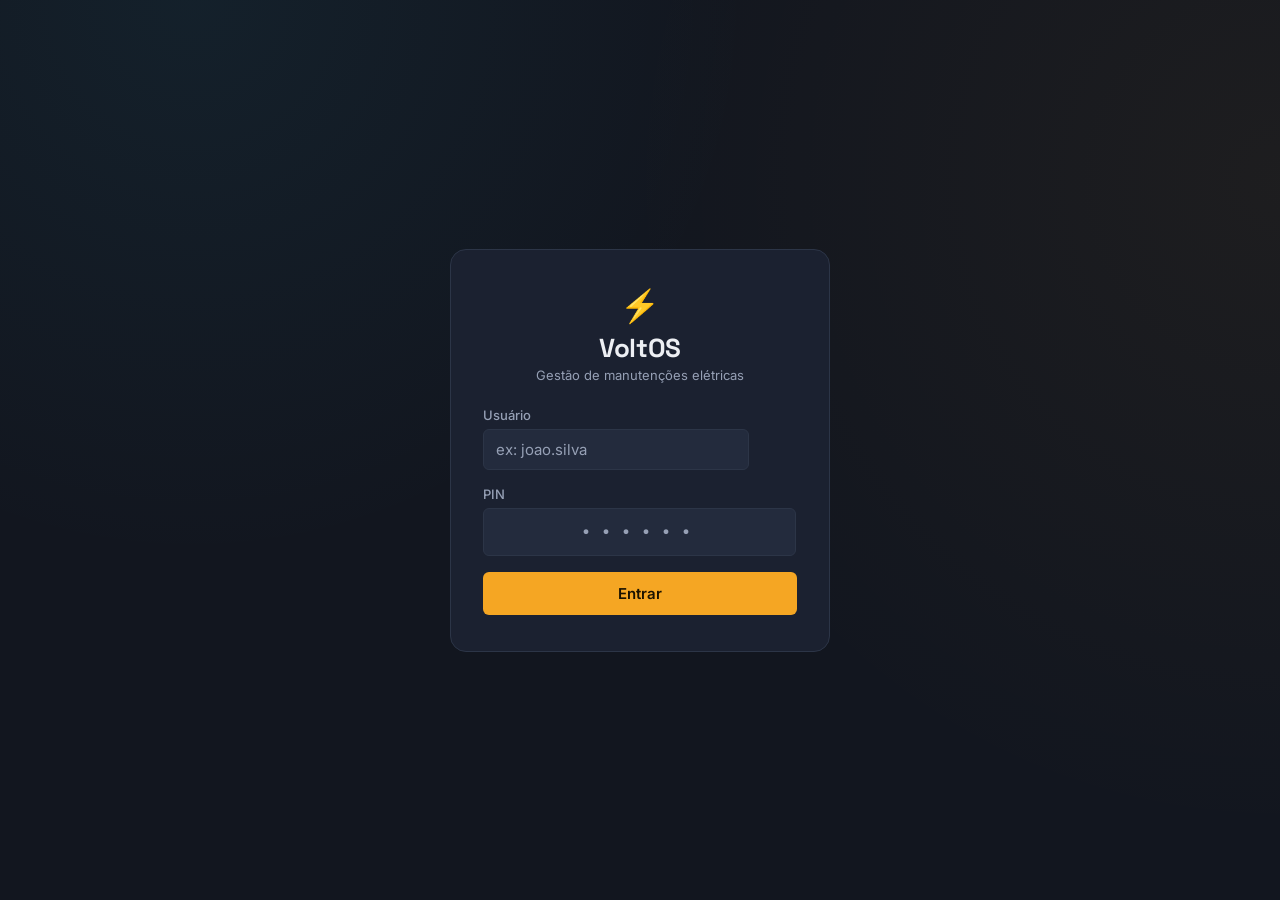
<file: index.html>
<!DOCTYPE html>
<html lang="pt-BR">
<head>
  <meta charset="UTF-8" />
  <meta name="viewport" content="width=device-width, initial-scale=1, viewport-fit=cover" />
  <title>VoltOS — Entrar</title>
  <link rel="manifest" href="manifest.json" />
  <meta name="theme-color" content="#12161F" />
  <link rel="icon" href="icons/icon.svg" type="image/svg+xml" />
  <link rel="stylesheet" href="css/style.css" />
</head>
<body>
  <div class="login-wrap">
    <div class="login-card">
      <div class="login-logo">
        <div class="bolt-big">⚡</div>
        <h1>VoltOS</h1>
        <p>Gestão de manutenções elétricas</p>
      </div>

      <form id="form-login">
        <div class="field">
          <label for="usuario">Usuário</label>
          <input id="usuario" type="text" autocomplete="username" placeholder="ex: joao.silva" required />
        </div>
        <div class="field">
          <label for="pin">PIN</label>
          <input id="pin" class="pin-input" type="password" inputmode="numeric" pattern="\d{6}"
                 maxlength="6" autocomplete="current-password" placeholder="••••••" required />
        </div>
        <button type="submit" class="btn-primary" style="width:100%" id="btn-entrar">Entrar</button>
        <p class="error-msg" id="erro" style="display:none"></p>
      </form>
    </div>
  </div>

  <script type="module">
    import { supabase, slugify } from "./js/supabaseClient.js";

    const form = document.getElementById("form-login");
    const erro = document.getElementById("erro");
    const btn = document.getElementById("btn-entrar");

    // já logado? pula direto pro painel
    supabase.auth.getSession().then(({ data }) => {
      if (data.session) window.location.href = "painel.html";
    });

    form.addEventListener("submit", async (e) => {
      e.preventDefault();
      erro.style.display = "none";
      btn.disabled = true;
      btn.textContent = "Entrando...";

      const usuario = slugify(document.getElementById("usuario").value);
      const pin = document.getElementById("pin").value;
      const email = `${usuario}@voltos.local`;

      const { error } = await supabase.auth.signInWithPassword({ email, password: pin });

      if (error) {
        erro.textContent = "Usuário ou PIN incorretos.";
        erro.style.display = "block";
        btn.disabled = false;
        btn.textContent = "Entrar";
        return;
      }

      window.location.href = "painel.html";
    });
  </script>
  <script src="js/pwa.js"></script>
</body>
</html>
</file>
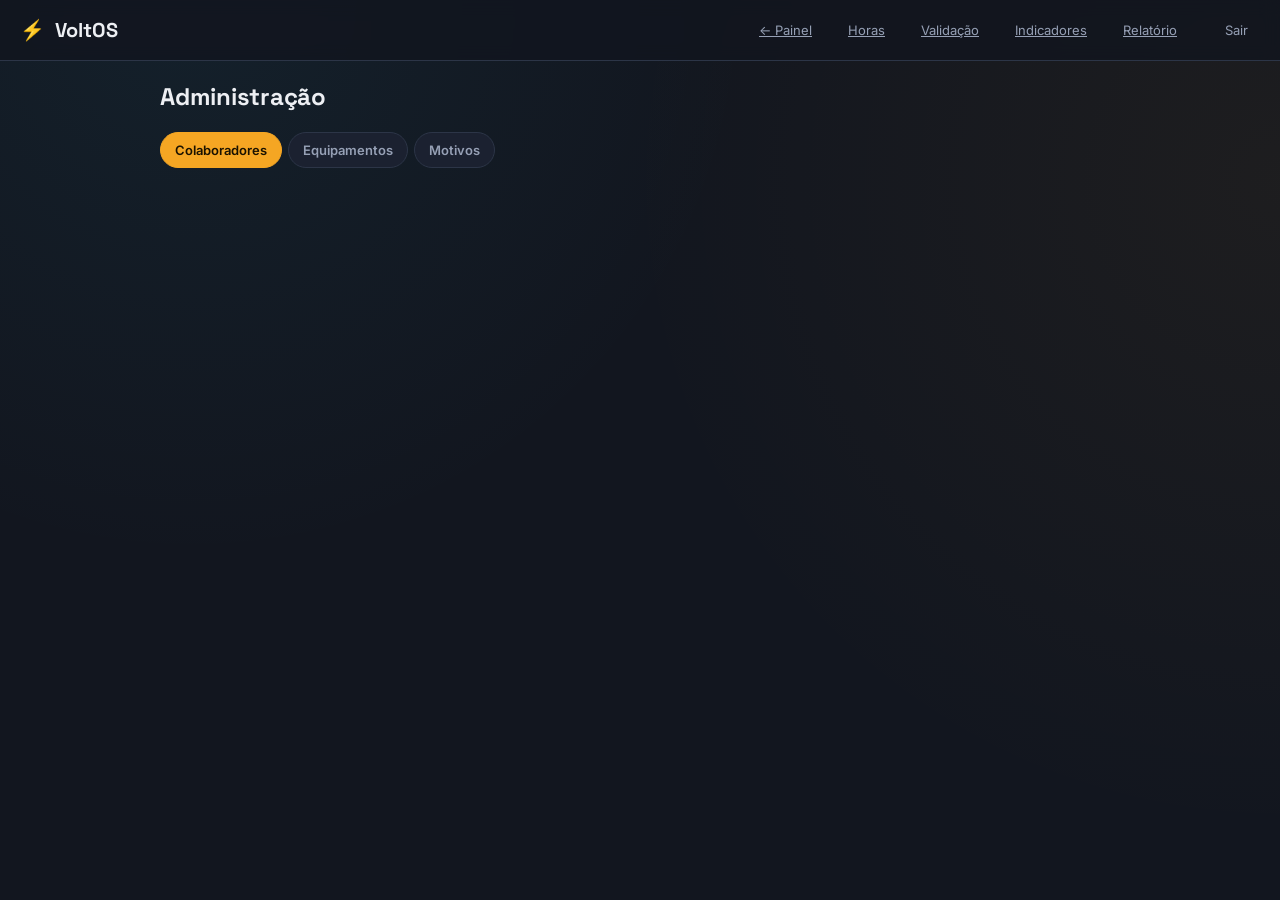
<file: admin.html>
<!DOCTYPE html>
<html lang="pt-BR">
<head>
  <meta charset="UTF-8" />
  <meta name="viewport" content="width=device-width, initial-scale=1" />
  <title>VoltOS — Administração</title>
  <link rel="manifest" href="manifest.json" />
  <meta name="theme-color" content="#12161F" />
  <link rel="icon" href="icons/icon.svg" type="image/svg+xml" />
  <link rel="stylesheet" href="css/style.css" />
</head>
<body>
  <div class="topbar">
    <div class="brand"><span class="bolt">⚡</span> VoltOS</div>
    <div class="topbar-right">
      <a href="painel.html" class="btn-ghost">← Painel</a>
      <a href="horas.html" class="btn-ghost">Horas</a>
      <a href="validacao.html" class="btn-ghost">Validação</a>
      <a href="indicadores.html" class="btn-ghost">Indicadores</a>
      <a href="relatorio.html" class="btn-ghost">Relatório</a>
      <span id="nome-usuario"></span>
      <button class="btn-ghost" id="btn-sair">Sair</button>
    </div>
  </div>

  <div class="container">
    <h2 style="margin-top:0">Administração</h2>
    <div class="tabs" id="tabs-admin">
      <button class="tab ativa" data-tab="colaboradores">Colaboradores</button>
      <button class="tab" data-tab="equipamentos">Equipamentos</button>
      <button class="tab" data-tab="motivos">Motivos</button>
    </div>
    <div id="conteudo-admin"></div>
  </div>

  <div id="modal-slot"></div>

  <script type="module" src="js/admin.js"></script>
  <script src="js/pwa.js"></script>
</body>
</html>
</file>
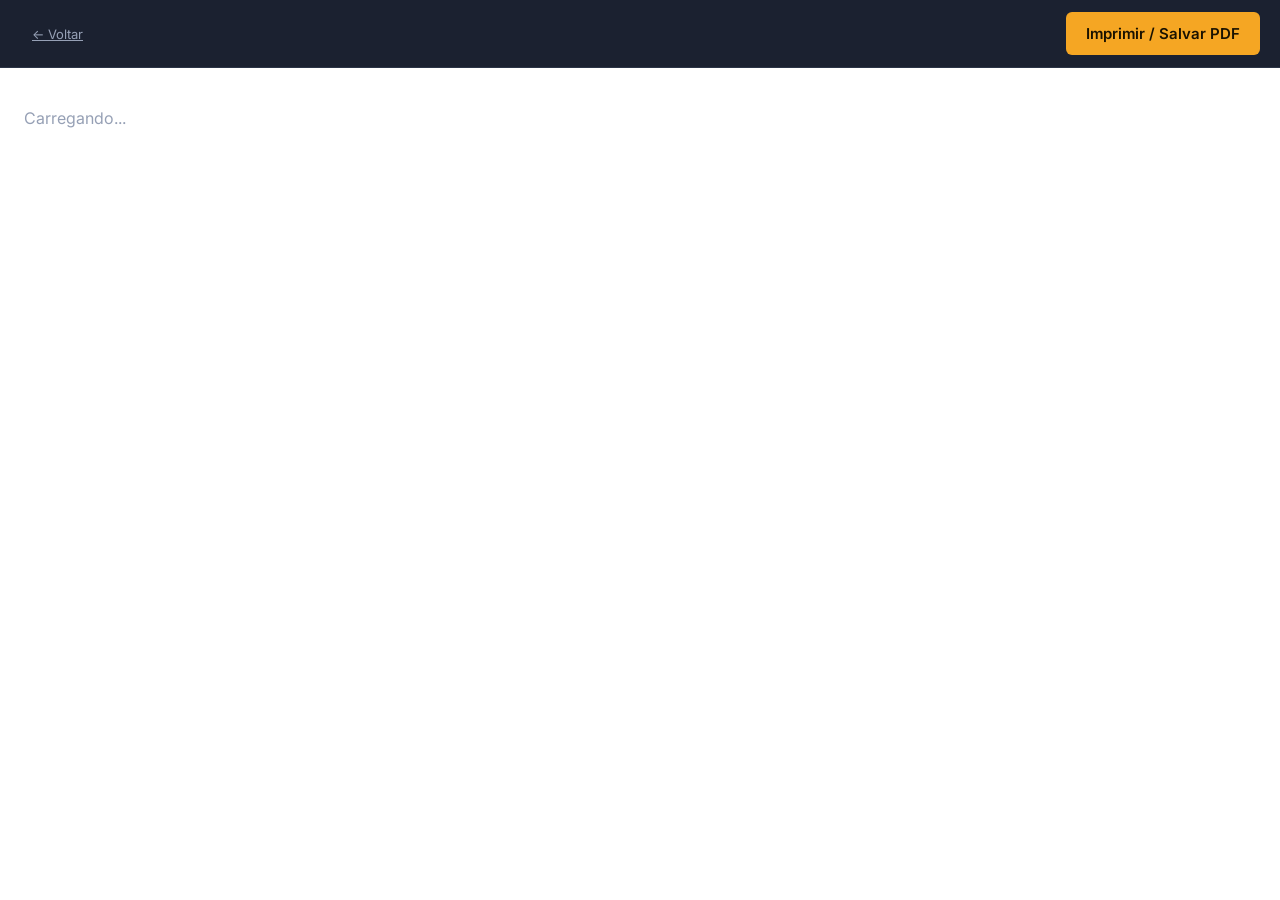
<file: f84.html>
<!DOCTYPE html>
<html lang="pt-BR">
<head>
  <meta charset="UTF-8" />
  <meta name="viewport" content="width=device-width, initial-scale=1" />
  <title>Ordem de Serviço (F84)</title>
  <link rel="icon" href="icons/icon.svg" type="image/svg+xml" />
  <link rel="stylesheet" href="css/style.css" />
</head>
<body class="f84-body">
  <div class="f84-barra no-print">
    <a href="painel.html" class="btn-ghost">← Voltar</a>
    <button class="btn-primary" id="btn-imprimir">Imprimir / Salvar PDF</button>
  </div>
  <div id="f84-doc"><p class="carregando" style="padding:24px">Carregando...</p></div>

  <script type="module" src="js/f84.js"></script>
</body>
</html>
</file>
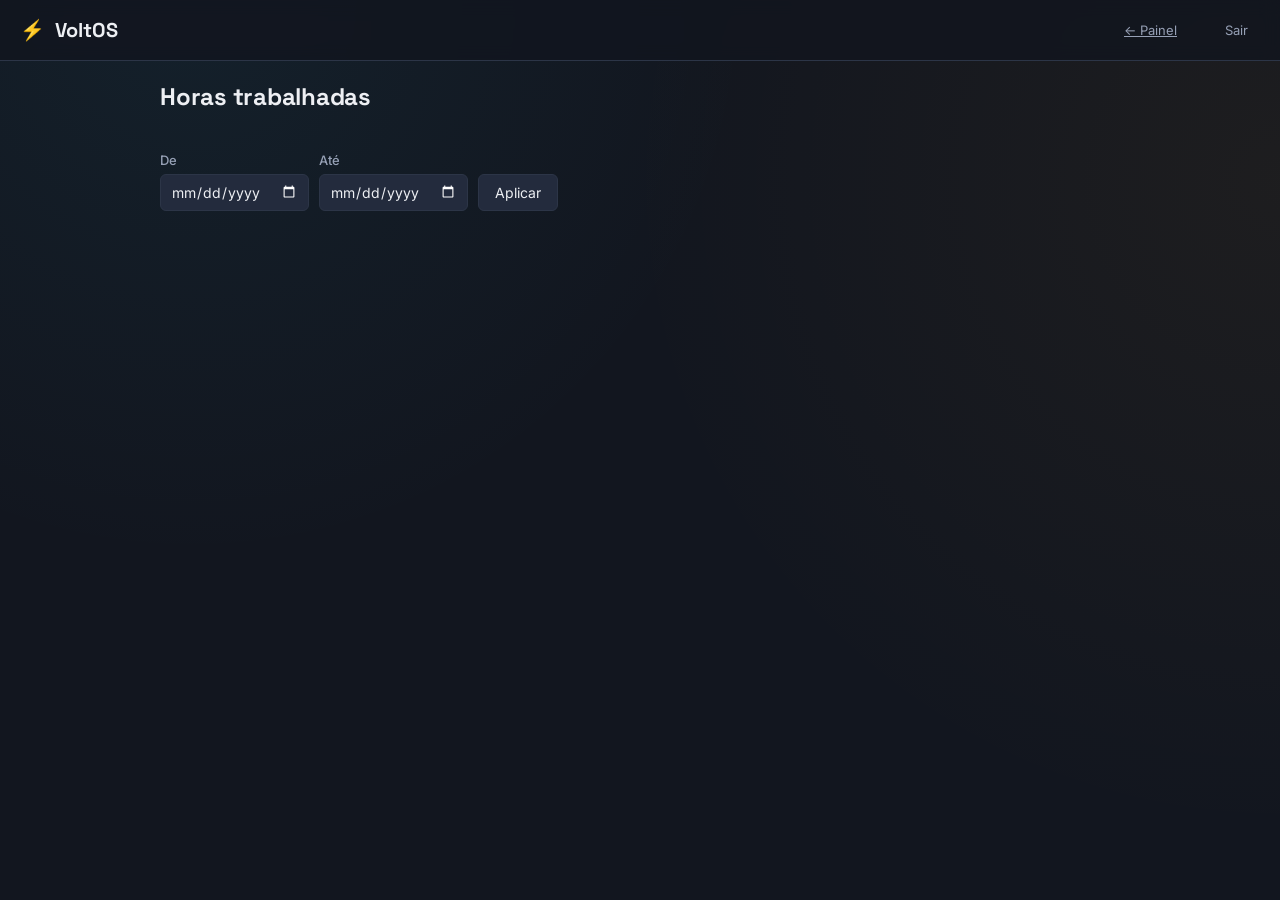
<file: horas.html>
<!DOCTYPE html>
<html lang="pt-BR">
<head>
  <meta charset="UTF-8" />
  <meta name="viewport" content="width=device-width, initial-scale=1, viewport-fit=cover" />
  <title>VoltOS — Horas trabalhadas</title>
  <link rel="manifest" href="manifest.json" />
  <meta name="theme-color" content="#12161F" />
  <link rel="icon" href="icons/icon.svg" type="image/svg+xml" />
  <link rel="stylesheet" href="css/style.css" />
</head>
<body>
  <div class="topbar">
    <div class="brand"><span class="bolt">⚡</span> VoltOS</div>
    <div class="topbar-right">
      <a href="painel.html" class="btn-ghost">← Painel</a>
      <a href="relatorio.html" class="btn-ghost" id="link-relatorio" style="display:none">Relatório</a>
      <span id="nome-usuario"></span>
      <button class="btn-ghost" id="btn-sair">Sair</button>
    </div>
  </div>

  <div class="container">
    <h2 style="margin-top:0" id="titulo-horas">Horas trabalhadas</h2>

    <div class="tabs" id="periodos"></div>

    <form class="periodo-custom" id="form-periodo">
      <div class="field"><label for="f-de">De</label><input id="f-de" type="date" /></div>
      <div class="field"><label for="f-ate">Até</label><input id="f-ate" type="date" /></div>
      <button type="submit" class="btn-secondary">Aplicar</button>
    </form>

    <div id="conteudo-horas"></div>
  </div>

  <script type="module" src="js/horas.js"></script>
  <script src="js/pwa.js"></script>
</body>
</html>
</file>
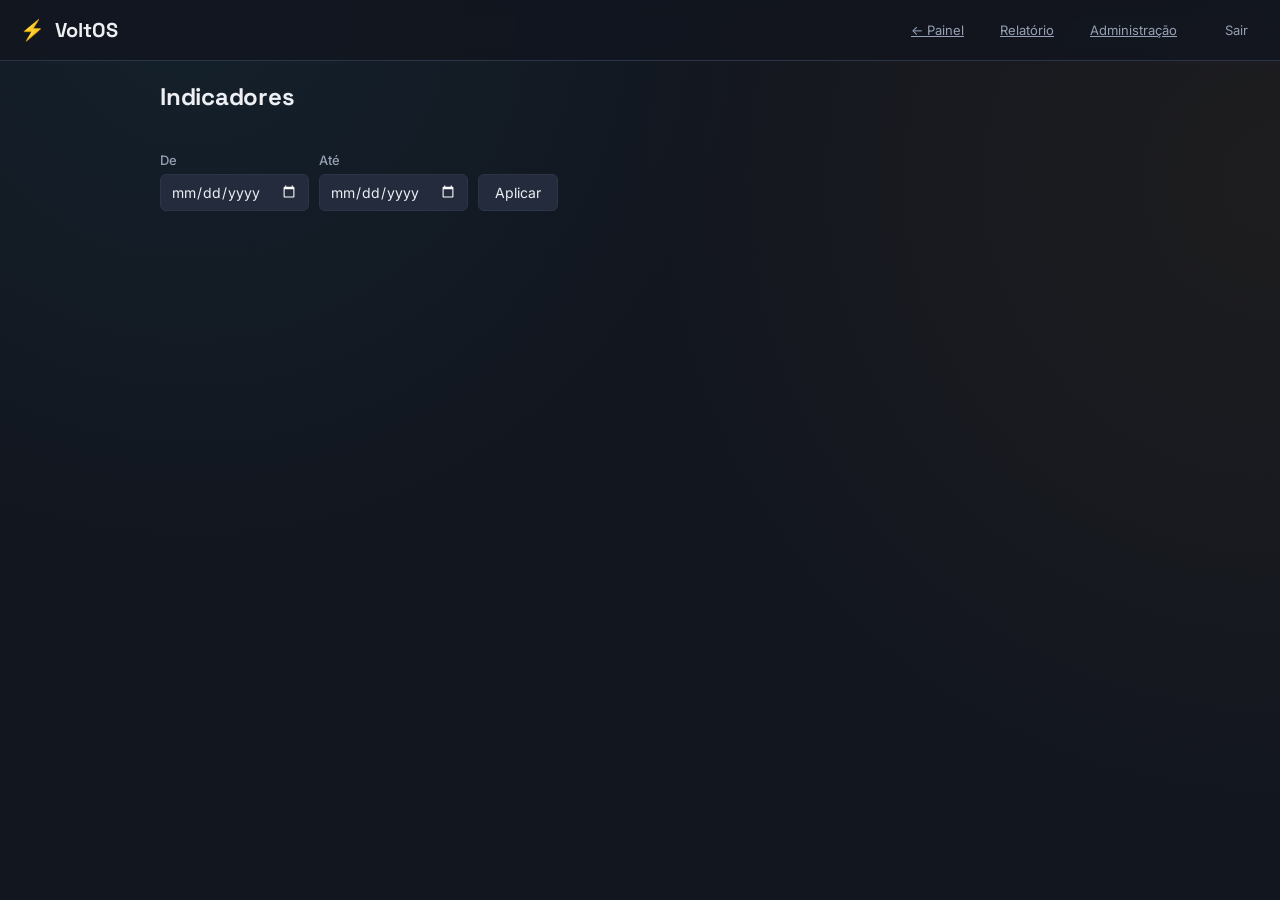
<file: indicadores.html>
<!DOCTYPE html>
<html lang="pt-BR">
<head>
  <meta charset="UTF-8" />
  <meta name="viewport" content="width=device-width, initial-scale=1, viewport-fit=cover" />
  <title>VoltOS — Indicadores</title>
  <link rel="manifest" href="manifest.json" />
  <meta name="theme-color" content="#12161F" />
  <link rel="icon" href="icons/icon.svg" type="image/svg+xml" />
  <link rel="stylesheet" href="css/style.css" />
</head>
<body>
  <div class="topbar">
    <div class="brand"><span class="bolt">⚡</span> VoltOS</div>
    <div class="topbar-right">
      <a href="painel.html" class="btn-ghost">← Painel</a>
      <a href="relatorio.html" class="btn-ghost">Relatório</a>
      <a href="admin.html" class="btn-ghost">Administração</a>
      <span id="nome-usuario"></span>
      <button class="btn-ghost" id="btn-sair">Sair</button>
    </div>
  </div>

  <div class="container">
    <h2 style="margin-top:0">Indicadores</h2>

    <div class="tabs" id="periodos"></div>

    <form class="periodo-custom" id="form-periodo">
      <div class="field"><label for="f-de">De</label><input id="f-de" type="date" /></div>
      <div class="field"><label for="f-ate">Até</label><input id="f-ate" type="date" /></div>
      <button type="submit" class="btn-secondary">Aplicar</button>
    </form>

    <div class="filtro-disc" id="filtro-disciplina"></div>

    <div id="conteudo-indicadores"></div>
  </div>

  <script type="module" src="js/indicadores.js"></script>
  <script src="js/pwa.js"></script>
</body>
</html>
</file>
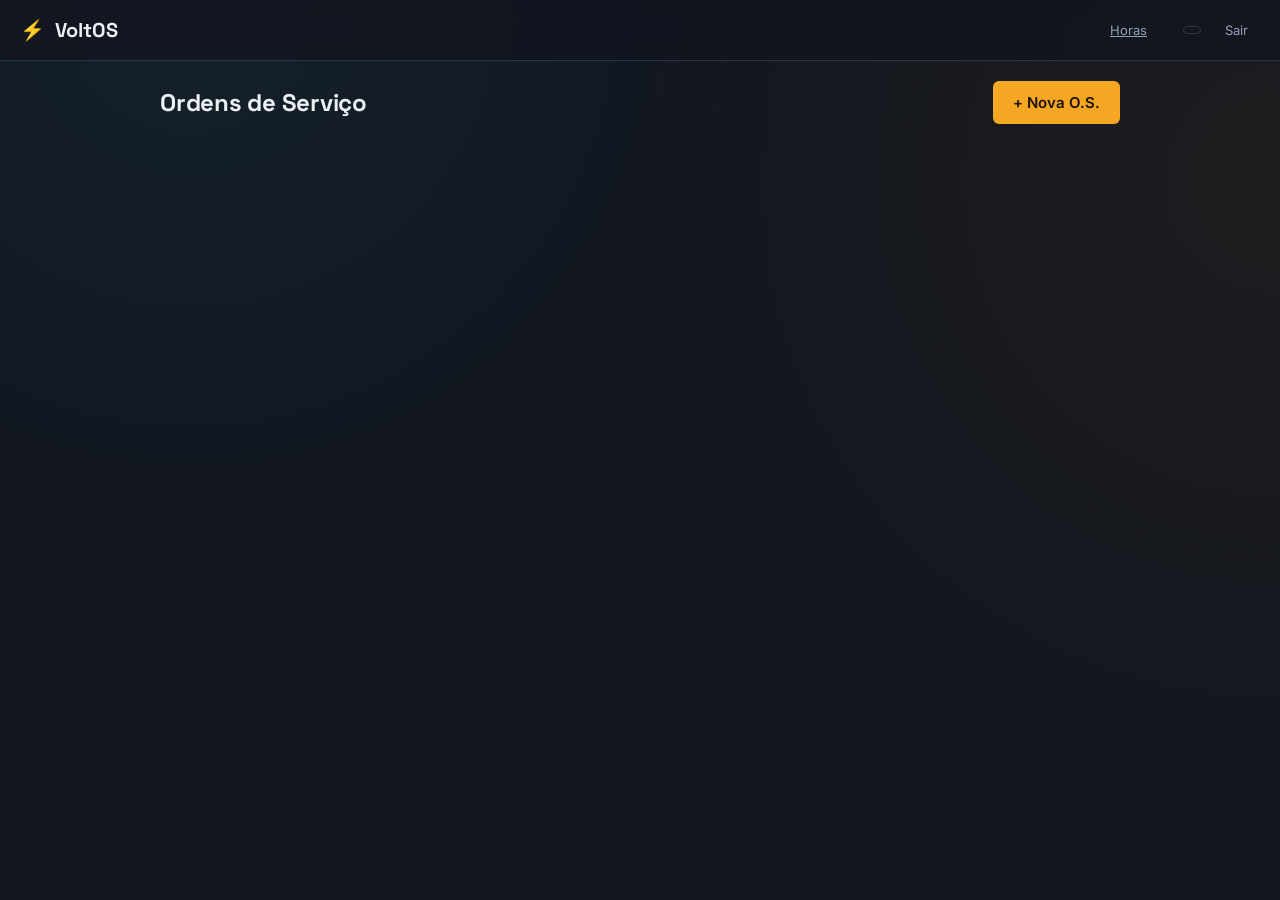
<file: painel.html>
<!DOCTYPE html>
<html lang="pt-BR">
<head>
  <meta charset="UTF-8" />
  <meta name="viewport" content="width=device-width, initial-scale=1, viewport-fit=cover" />
  <title>VoltOS — Painel</title>
  <link rel="manifest" href="manifest.json" />
  <meta name="theme-color" content="#12161F" />
  <link rel="icon" href="icons/icon.svg" type="image/svg+xml" />
  <link rel="stylesheet" href="css/style.css" />
</head>
<body>
  <div class="topbar">
    <div class="brand"><span class="bolt">⚡</span> VoltOS</div>
    <div class="topbar-right">
      <a href="horas.html" class="btn-ghost">Horas</a>
      <a href="validacao.html" class="btn-ghost" id="link-validacao" style="display:none">Validação</a>
      <a href="indicadores.html" class="btn-ghost" id="link-indicadores" style="display:none">Indicadores</a>
      <a href="relatorio.html" class="btn-ghost" id="link-relatorio" style="display:none">Relatório</a>
      <a href="admin.html" class="btn-ghost" id="link-admin" style="display:none">Administração</a>
      <button class="btn-ghost" id="btn-minhas-os" style="display:none">Minhas O.S.</button>
      <span id="nome-usuario"></span>
      <span class="chip-papel" id="chip-papel"></span>
      <button class="btn-ghost" id="btn-sair">Sair</button>
    </div>
  </div>

  <div class="container">
    <div id="banner-ajudante-slot"></div>

    <div style="display:flex; justify-content:space-between; align-items:center; gap:12px; margin-bottom:16px; flex-wrap:wrap;">
      <h2 id="titulo-painel" style="margin:0;">Ordens de Serviço</h2>
      <button class="btn-primary" id="btn-nova-os">+ Nova O.S.</button>
    </div>

    <div class="tabs" id="tabs"></div>
    <div class="filtro-disc" id="filtro-disciplina"></div>
    <div id="lista-os"></div>
  </div>

  <div id="modal-slot"></div>

  <script type="module" src="js/painel.js"></script>
  <script src="js/pwa.js"></script>
</body>
</html>
</file>
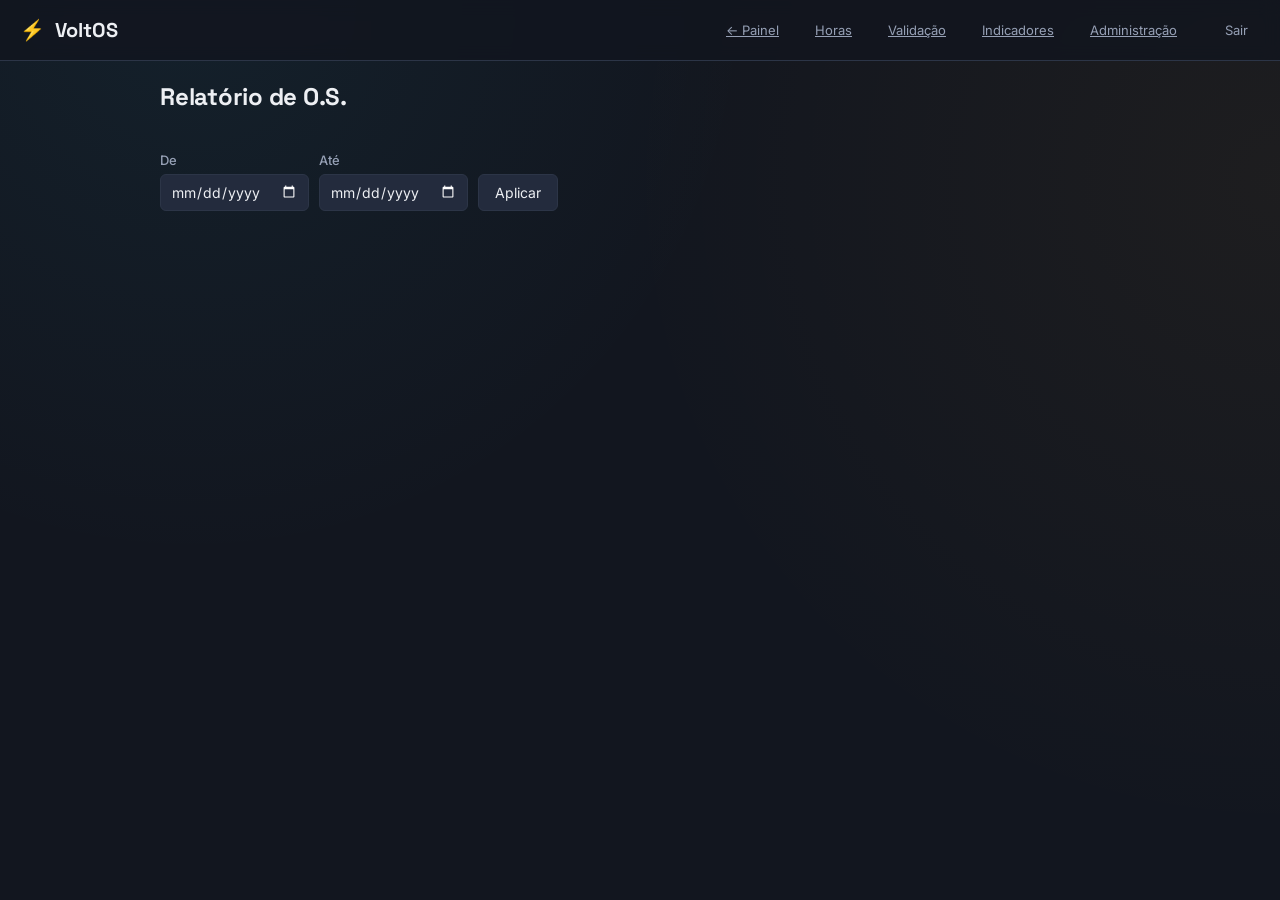
<file: relatorio.html>
<!DOCTYPE html>
<html lang="pt-BR">
<head>
  <meta charset="UTF-8" />
  <meta name="viewport" content="width=device-width, initial-scale=1, viewport-fit=cover" />
  <title>VoltOS — Relatório</title>
  <link rel="manifest" href="manifest.json" />
  <meta name="theme-color" content="#12161F" />
  <link rel="icon" href="icons/icon.svg" type="image/svg+xml" />
  <link rel="stylesheet" href="css/style.css" />
</head>
<body>
  <div class="topbar">
    <div class="brand"><span class="bolt">⚡</span> VoltOS</div>
    <div class="topbar-right">
      <a href="painel.html" class="btn-ghost">← Painel</a>
      <a href="horas.html" class="btn-ghost">Horas</a>
      <a href="validacao.html" class="btn-ghost">Validação</a>
      <a href="indicadores.html" class="btn-ghost">Indicadores</a>
      <a href="admin.html" class="btn-ghost">Administração</a>
      <span id="nome-usuario"></span>
      <button class="btn-ghost" id="btn-sair">Sair</button>
    </div>
  </div>

  <div class="container">
    <h2 style="margin-top:0">Relatório de O.S.</h2>

    <div class="tabs" id="periodos"></div>

    <form class="periodo-custom" id="form-periodo">
      <div class="field"><label for="f-de">De</label><input id="f-de" type="date" /></div>
      <div class="field"><label for="f-ate">Até</label><input id="f-ate" type="date" /></div>
      <button type="submit" class="btn-secondary">Aplicar</button>
    </form>

    <div class="filtro-disc" id="filtro-disciplina"></div>

    <div id="conteudo-relatorio"></div>
  </div>

  <script type="module" src="js/relatorio.js"></script>
  <script src="js/pwa.js"></script>
</body>
</html>
</file>
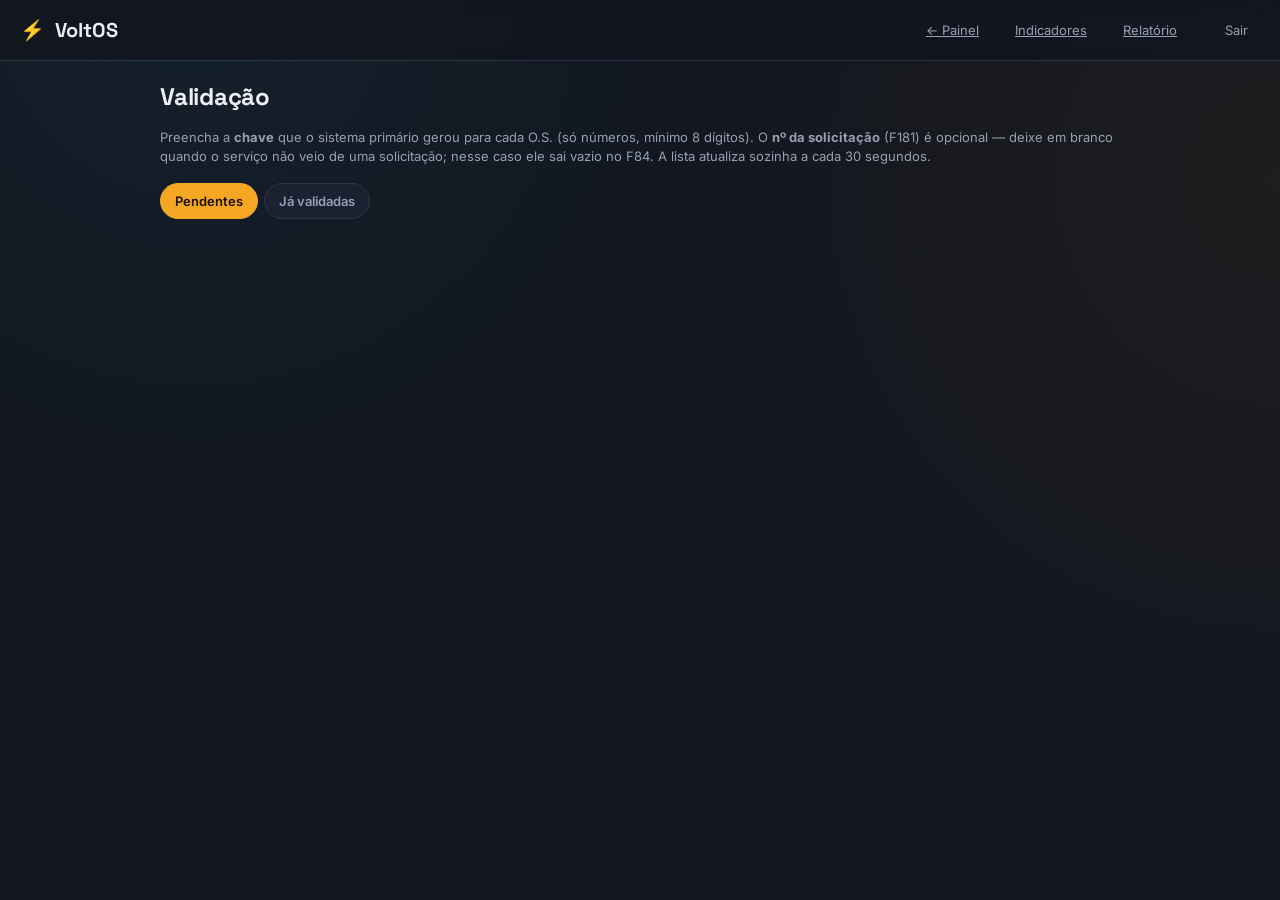
<file: validacao.html>
<!DOCTYPE html>
<html lang="pt-BR">
<head>
  <meta charset="UTF-8" />
  <meta name="viewport" content="width=device-width, initial-scale=1, viewport-fit=cover" />
  <title>VoltOS — Validação</title>
  <link rel="manifest" href="manifest.json" />
  <meta name="theme-color" content="#12161F" />
  <link rel="icon" href="icons/icon.svg" type="image/svg+xml" />
  <link rel="stylesheet" href="css/style.css" />
</head>
<body>
  <div class="topbar">
    <div class="brand"><span class="bolt">⚡</span> VoltOS</div>
    <div class="topbar-right">
      <a href="painel.html" class="btn-ghost">← Painel</a>
      <a href="indicadores.html" class="btn-ghost">Indicadores</a>
      <a href="relatorio.html" class="btn-ghost">Relatório</a>
      <span id="nome-usuario"></span>
      <button class="btn-ghost" id="btn-sair">Sair</button>
    </div>
  </div>

  <div class="container">
    <h2 style="margin-top:0">Validação</h2>
    <p class="val-ajuda">
      Preencha a <strong>chave</strong> que o sistema primário gerou para cada O.S. (só números,
      mínimo 8 dígitos). O <strong>nº da solicitação</strong> (F181) é opcional — deixe em branco
      quando o serviço não veio de uma solicitação; nesse caso ele sai vazio no F84.
      A lista atualiza sozinha a cada 30 segundos.
    </p>

    <div class="tabs" id="tabs-val">
      <button class="tab ativa" data-modo="pendentes">Pendentes</button>
      <button class="tab" data-modo="validadas">Já validadas</button>
    </div>

    <div class="filtro-disc" id="filtro-disciplina"></div>

    <div id="lista-validacao"></div>
  </div>

  <script type="module" src="js/validacao.js"></script>
  <script src="js/pwa.js"></script>
</body>
</html>
</file>
<file: css/style.css>
/* =====================================================================
   VoltOS — Design tokens
   Conceito: painel elétrico industrial. Fundo grafite-azulado, texto
   claro, acento âmbar (fita de sinalização / cobre) e ciano (indicador
   de tensão). Números de O.S. e horários em mono, como etiqueta de
   disjuntor. Status vira um "LED" colorido, não um badge genérico.
   ===================================================================== */

@import url('https://fonts.googleapis.com/css2?family=Space+Grotesk:wght@500;600;700&family=Inter:wght@400;500;600;700&family=JetBrains+Mono:wght@500;600&display=swap');

:root {
  --bg: #12161F;
  --surface: #1B2130;
  --surface-2: #232B3D;
  --border: #2C3547;
  --text: #EDEFF3;
  --text-dim: #96A0B5;
  --accent: #F5A623;
  --accent-dim: #8A6420;
  --cyan: #33C9EB;
  --verde: #3DDC84;
  --amarelo: #F5C518;
  --vermelho: #FF5A5F;

  --font-display: 'Space Grotesk', sans-serif;
  --font-body: 'Inter', sans-serif;
  --font-mono: 'JetBrains Mono', monospace;

  --radius: 10px;
  --radius-sm: 6px;

  /* faz o navegador desenhar controles nativos (calendário do input date,
     scrollbar) na variante escura, senão fica ícone preto em fundo preto */
  color-scheme: dark;
}

* { box-sizing: border-box; }

html, body {
  margin: 0;
  padding: 0;
  background: var(--bg);
  color: var(--text);
  font-family: var(--font-body);
  -webkit-font-smoothing: antialiased;
}

body {
  background-image:
    radial-gradient(circle at 15% 0%, rgba(51, 201, 235, 0.06), transparent 40%),
    radial-gradient(circle at 100% 20%, rgba(245, 166, 35, 0.05), transparent 45%);
  min-height: 100vh;
}

h1, h2, h3, .display { font-family: var(--font-display); letter-spacing: -0.01em; }

.mono { font-family: var(--font-mono); }

a { color: inherit; }

button {
  font-family: var(--font-body);
  cursor: pointer;
  border: none;
  border-radius: var(--radius-sm);
  transition: transform 0.06s ease, filter 0.15s ease, background 0.15s ease;
}
button:active { transform: translateY(1px); }
button:focus-visible, input:focus-visible, select:focus-visible, textarea:focus-visible {
  outline: 2px solid var(--cyan);
  outline-offset: 2px;
}

input, select, textarea {
  font-family: var(--font-body);
  background: var(--surface-2);
  border: 1px solid var(--border);
  color: var(--text);
  border-radius: var(--radius-sm);
  padding: 10px 12px;
  font-size: 15px;
}
input::placeholder, textarea::placeholder { color: var(--text-dim); }

label { font-size: 13px; color: var(--text-dim); font-weight: 500; display: block; margin-bottom: 6px; }

.btn-primary {
  background: var(--accent);
  color: #1A1200;
  font-weight: 600;
  padding: 12px 20px;
  font-size: 15px;
}
.btn-primary:hover { filter: brightness(1.08); }
.btn-primary:disabled { opacity: 0.5; cursor: not-allowed; }

.btn-secondary {
  background: var(--surface-2);
  color: var(--text);
  border: 1px solid var(--border);
  padding: 12px 20px;
  font-size: 15px;
}
.btn-secondary:hover { background: var(--border); }
.btn-secondary:disabled { opacity: 0.5; cursor: not-allowed; }
.btn-secondary:disabled:hover { background: var(--surface-2); }

.btn-danger {
  background: rgba(255, 90, 95, 0.12);
  color: var(--vermelho);
  border: 1px solid rgba(255, 90, 95, 0.35);
  padding: 10px 16px;
  font-size: 14px;
}
.btn-danger:hover { background: rgba(255, 90, 95, 0.2); }

.btn-ghost {
  background: transparent;
  color: var(--text-dim);
  padding: 8px 12px;
  font-size: 13px;
}
.btn-ghost:hover { color: var(--text); background: var(--surface-2); }

/* -------------------- shell / topo -------------------- */
.topbar {
  display: flex; align-items: center; justify-content: space-between;
  padding: 14px 20px; border-bottom: 1px solid var(--border);
  background: rgba(18, 22, 31, 0.85); backdrop-filter: blur(8px);
  position: sticky; top: 0; z-index: 10;
}
.brand { display: flex; align-items: center; gap: 10px; font-family: var(--font-display); font-weight: 700; font-size: 20px; }
.brand .bolt { color: var(--accent); }
.topbar-right { display: flex; align-items: center; gap: 12px; font-size: 14px; color: var(--text-dim); }
.chip-papel {
  font-size: 11px; text-transform: uppercase; letter-spacing: 0.04em;
  padding: 3px 8px; border-radius: 20px; border: 1px solid var(--border); font-weight: 600;
}
.chip-papel.gestor { color: var(--accent); border-color: var(--accent-dim); }

.container { max-width: 1000px; margin: 0 auto; padding: 20px; }

/* -------------------- banner ajudante -------------------- */
.banner-ajudante {
  background: linear-gradient(90deg, rgba(51,201,235,0.15), rgba(51,201,235,0.05));
  border: 1px solid rgba(51,201,235,0.4);
  color: var(--cyan);
  padding: 10px 16px; border-radius: var(--radius-sm);
  display: flex; align-items: center; justify-content: space-between;
  margin-bottom: 16px; font-size: 14px; font-weight: 500;
}

/* -------------------- tabs -------------------- */
.tabs { display: flex; gap: 6px; overflow-x: auto; margin-bottom: 18px; padding-bottom: 2px; }
.tab {
  background: var(--surface); border: 1px solid var(--border); color: var(--text-dim);
  padding: 9px 14px; border-radius: 20px; font-size: 13px; font-weight: 600; white-space: nowrap;
}
.tab.ativa { background: var(--accent); color: #1A1200; border-color: var(--accent); }
.tab .count { opacity: 0.7; margin-left: 4px; }

/* filtro por disciplina (Mecânica/Elétrica) */
.filtro-disc { display: flex; gap: 6px; margin-bottom: 16px; flex-wrap: wrap; }
.chip-filtro {
  background: var(--surface); border: 1px solid var(--border); color: var(--text-dim);
  padding: 5px 12px; border-radius: 16px; font-size: 12px; font-weight: 600; cursor: pointer;
}
.chip-filtro.ativa { background: var(--accent); color: #1A1200; border-color: var(--accent); }

/* badge de disciplina no card */
.os-disc { font-family: var(--font-base, inherit); font-size: 11px; font-weight: 700;
  padding: 1px 8px; border-radius: 10px; margin-left: 6px; white-space: nowrap; }
.os-disc.disc-mec { background: rgba(120, 170, 255, 0.16); color: #8FB6FF; }
.os-disc.disc-ele { background: rgba(255, 190, 90, 0.16); color: #FFC46B; }

/* -------------------- card de O.S. -------------------- */
.os-card {
  background: var(--surface); border: 1px solid var(--border); border-radius: var(--radius);
  padding: 16px; margin-bottom: 12px; position: relative; overflow: hidden;
}
.os-card::before {
  content: ""; position: absolute; left: 0; top: 0; bottom: 0; width: 4px;
  background: var(--led);
}
.os-card.prio-normal { --led: var(--verde); }
.os-card.prio-prioritaria { --led: var(--amarelo); }
.os-card.prio-emergencial { --led: var(--vermelho); }

.os-card-top { display: flex; justify-content: space-between; align-items: flex-start; gap: 10px; }
.os-numero { font-family: var(--font-mono); color: var(--text-dim); font-size: 13px; }
.os-equip { font-family: var(--font-display); font-weight: 600; font-size: 16px; margin: 2px 0 4px; }
.os-setor { font-size: 12px; color: var(--text-dim); text-transform: uppercase; letter-spacing: 0.03em; }
.os-desc { font-size: 14px; color: var(--text-dim); margin: 8px 0; line-height: 1.5; }

.led-prio {
  width: 8px; height: 8px; border-radius: 50%; background: var(--led);
  display: inline-block; box-shadow: 0 0 8px var(--led);
}
.tag-prio { display: flex; align-items: center; gap: 6px; font-size: 12px; font-weight: 600; color: var(--led); }

.os-meta { display: flex; flex-wrap: wrap; gap: 12px; font-size: 12px; color: var(--text-dim); margin-top: 8px; }
.os-tempo { font-family: var(--font-mono); color: var(--cyan); font-weight: 600; }
.os-homem { font-family: var(--font-mono); color: var(--accent); font-weight: 600; }
.os-chave { font-family: var(--font-mono); color: var(--text); font-weight: 600; }
.os-actions { display: flex; gap: 8px; margin-top: 14px; flex-wrap: wrap; }

.empty-state {
  text-align: center; padding: 60px 20px; color: var(--text-dim);
}
.empty-state .icon { font-size: 32px; margin-bottom: 10px; opacity: 0.5; }

/* -------------------- horas trabalhadas -------------------- */
.periodo-custom {
  display: flex; align-items: flex-end; gap: 10px; flex-wrap: wrap; margin-bottom: 18px;
}
.periodo-custom .field { margin-bottom: 0; }
.periodo-custom input { padding: 8px 10px; font-size: 14px; }
.periodo-custom button { padding: 9px 16px; font-size: 14px; }

.horas-total {
  display: flex; justify-content: space-between; align-items: baseline; gap: 12px;
  padding: 14px 16px; margin-bottom: 14px;
  background: linear-gradient(90deg, rgba(245,166,35,0.12), rgba(245,166,35,0.03));
  border: 1px solid var(--accent-dim); border-radius: var(--radius);
  font-size: 13px; color: var(--text-dim);
}
.horas-total strong { font-size: 22px; color: var(--accent); }

.horas-card {
  background: var(--surface); border: 1px solid var(--border);
  border-radius: var(--radius); margin-bottom: 10px; overflow: hidden;
}
.horas-card.aberto { border-color: var(--accent-dim); }

.horas-row {
  width: 100%; background: transparent; border-radius: 0; text-align: left;
  display: flex; align-items: center; justify-content: space-between; gap: 16px;
  padding: 14px 16px; color: var(--text);
}
.horas-row:hover { background: var(--surface-2); }

.horas-info { flex: 1; min-width: 0; }
.horas-nome {
  font-family: var(--font-display); font-weight: 600; font-size: 15px;
  display: flex; align-items: center; gap: 8px; flex-wrap: wrap; margin-bottom: 8px;
}
.horas-nome .chip-papel { font-size: 10px; padding: 2px 6px; }

.barra { height: 6px; background: var(--surface-2); border-radius: 3px; overflow: hidden; }
.barra span {
  display: block; height: 100%; background: var(--cyan);
  box-shadow: 0 0 8px rgba(51,201,235,0.5); border-radius: 3px;
}

.horas-valor { text-align: right; white-space: nowrap; }
.horas-valor strong { display: block; font-size: 17px; color: var(--text); }
.horas-valor span { font-size: 11px; color: var(--text-dim); }

.horas-detalhe { border-top: 1px solid var(--border); padding: 6px 16px 12px; }
.horas-detalhe .vazio { color: var(--text-dim); font-size: 13px; }
.detalhe-linha {
  display: flex; align-items: center; gap: 10px; flex-wrap: wrap;
  padding: 9px 0; border-bottom: 1px solid var(--border); font-size: 13px;
}
.detalhe-linha:last-child { border-bottom: none; }
.detalhe-linha .mono:first-child { color: var(--text-dim); }
.detalhe-equip { flex: 1; min-width: 120px; }
.detalhe-tag { font-size: 11px; color: var(--text-dim); text-transform: uppercase; letter-spacing: 0.03em; }

.nota-horas { font-size: 12px; color: var(--text-dim); margin-top: 16px; }
.carregando { color: var(--text-dim); }

/* -------------------- login -------------------- */
.login-wrap {
  min-height: 100vh; display: flex; align-items: center; justify-content: center; padding: 20px;
}
.login-card {
  background: var(--surface); border: 1px solid var(--border); border-radius: 16px;
  padding: 36px 32px; width: 100%; max-width: 380px;
}
.login-logo { text-align: center; margin-bottom: 24px; }
.login-logo .bolt-big { font-size: 32px; color: var(--accent); }
.login-logo h1 { font-size: 26px; margin: 6px 0 2px; }
.login-logo p { color: var(--text-dim); font-size: 13px; margin: 0; }
.pin-input { letter-spacing: 8px; font-family: var(--font-mono); font-size: 20px; text-align: center; }
.field { margin-bottom: 16px; }
/* aviso dentro de um campo do formulário (ex.: trocar disciplina regera o
   registro da O.S.) — informativo, não é erro */
.field-aviso {
  margin: 8px 0 0; padding: 8px 10px; font-size: 12.5px; line-height: 1.45;
  color: var(--text-dim); background: rgba(245,166,35,0.07);
  border-left: 2px solid var(--accent); border-radius: 4px;
}
.error-msg { color: var(--vermelho); font-size: 13px; margin-top: 10px; text-align: center; }

/* -------------------- modal -------------------- */
.modal-overlay {
  position: fixed; inset: 0; background: rgba(10,12,18,0.7); backdrop-filter: blur(3px);
  display: flex; align-items: center; justify-content: center; z-index: 100; padding: 16px;
}
.modal {
  background: var(--surface); border: 1px solid var(--border); border-radius: var(--radius);
  width: 100%; max-width: 460px; max-height: 90vh; overflow-y: auto; padding: 24px;
}
.modal h2 { margin-top: 0; font-size: 19px; }
.modal-actions { display: flex; gap: 10px; justify-content: flex-end; margin-top: 22px; }

.radio-group { display: flex; flex-direction: column; gap: 8px; }
.radio-option {
  display: flex; align-items: center; gap: 10px; padding: 10px 12px;
  background: var(--surface-2); border: 1px solid var(--border); border-radius: var(--radius-sm);
  font-size: 14px; cursor: pointer;
}
.radio-option:has(input:checked) { border-color: var(--accent); background: rgba(245,166,35,0.08); }

.check-group { display: flex; flex-direction: column; gap: 8px; }
.check-option {
  display: flex; align-items: center; gap: 10px; padding: 10px 12px;
  background: var(--surface-2); border: 1px solid var(--border); border-radius: var(--radius-sm);
  font-size: 14px; cursor: pointer;
}
.check-option:has(input:checked) { border-color: var(--verde); background: rgba(61,220,132,0.08); }

.grid-2 { display: grid; grid-template-columns: 1fr 1fr; gap: 12px; }

/* -------------------- stat tiles (modal Tempos) -------------------- */
.tempos-stats { display: grid; grid-template-columns: 1fr 1fr; gap: 10px; margin-bottom: 16px; }
.stat-tile {
  background: var(--surface-2); border: 1px solid var(--border); border-radius: var(--radius-sm);
  padding: 12px 14px; display: flex; flex-direction: column; gap: 2px;
}
.stat-tile > span { font-size: 12px; color: var(--text-dim); }
.stat-tile > strong { font-size: 22px; }
.stat-tile:first-child > strong { color: var(--cyan); }
.stat-tile:last-child > strong { color: var(--accent); }
.stat-tile > small { font-size: 11px; color: var(--text-dim); }
@media (max-width: 420px) { .tempos-stats { grid-template-columns: 1fr; } }

/* -------------------- F84 (impressão da O.S.) -------------------- */
.f84-body { background: #fff; }
.f84-barra {
  display: flex; justify-content: space-between; align-items: center; gap: 12px;
  padding: 12px 20px; background: var(--surface); border-bottom: 1px solid var(--border);
  position: sticky; top: 0; z-index: 10;
}
.f84-page {
  max-width: 820px; margin: 18px auto; background: #fff; color: #1a1a1a;
  padding: 22px; font-size: 12.5px; line-height: 1.4;
  font-family: var(--font-body);
}

.f84-cab { display: grid; grid-template-columns: 1fr 1.1fr 1fr; align-items: center; gap: 12px; border: 1.5px solid #000; padding: 10px 12px; }
.f84-logo img { max-width: 180px; max-height: 58px; height: auto; }
.f84-titulo { text-align: center; font-size: 18px; font-weight: 800; letter-spacing: 0.02em; color: #000; }
.f84-meta { border: 1px solid #000; padding: 6px 9px; font-size: 11px; }
.f84-meta div { margin: 1px 0; }

.f84-secao { border: 1.5px solid #000; margin-top: 8px; }
.f84-secao h2 {
  margin: 0; font-size: 11.5px; text-transform: uppercase; letter-spacing: 0.03em; font-weight: 700;
  background: #e9e9e9; color: #000; padding: 5px 10px; border-bottom: 1.5px solid #000;
}
.f84-grid { display: grid; grid-template-columns: 1fr 1fr; }
.f84-campo { border-bottom: 1px solid #000; padding: 5px 10px; min-height: 30px; }
.f84-campo.full { grid-column: 1 / -1; }
.f84-campo.bloco { min-height: 44px; }
.f84-grid > .f84-campo:nth-child(odd):not(.full) { border-right: 1px solid #000; }
.f84-secao .f84-grid:last-child .f84-campo:last-child { border-bottom: none; }
.f84-rot { display: block; font-size: 9.5px; text-transform: uppercase; letter-spacing: 0.02em; color: #555; }
.f84-val { display: block; font-size: 12.5px; margin-top: 2px; word-break: break-word; color: #1a1a1a; }

.cx { display: inline-block; width: 12px; height: 12px; border: 1.4px solid #000; margin-right: 4px; vertical-align: -1px; position: relative; }
.cx.on::after { content: "✕"; position: absolute; left: 1px; top: -4px; font-size: 12px; line-height: 12px; font-weight: 700; color: #000; }
.opts { display: inline-flex; gap: 18px; flex-wrap: wrap; }
.opt { white-space: nowrap; }

/* assinatura do inspetor, dentro da seção de contaminação */
.f84-ass-inspetor { padding: 10px; border-top: 1px solid #000; display: flex; align-items: center; gap: 12px; min-height: 40px; }
.f84-ass-titulo { font-weight: 700; }
.f84-ass-na { font-style: italic; font-weight: 300; color: #555; }
.f84-ass-inline { display: inline-flex; align-items: center; gap: 12px; }
.f84-ass-inline img { max-height: 44px; max-width: 240px; }
.f84-ass-inline .f84-ass-nome { font-size: 12px; }

/* bloco de assinatura do supervisor (única) */
.f84-assrow { display: flex; justify-content: center; gap: 24px; padding: 16px 12px 10px; }
.f84-ass { flex: 0 1 340px; text-align: center; }
.f84-ass-img { height: 56px; display: flex; align-items: flex-end; justify-content: center; }
.f84-ass-img img { max-height: 56px; max-width: 100%; }
.f84-ass-linha { border-top: 1px solid #000; margin-top: 2px; }
.f84-ass-nome { font-size: 12px; margin-top: 4px; color: #1a1a1a; }
.f84-ass-rot { font-size: 9.5px; text-transform: uppercase; color: #555; }

.f84-rodape { text-align: center; font-style: italic; font-size: 9.5px; color: #333; margin-top: 14px; line-height: 1.5; }

.f84-aviso {
  max-width: 820px; margin: 14px auto -4px; padding: 12px 16px;
  background: rgba(255,90,95,0.12); border: 1px solid rgba(255,90,95,0.4);
  border-radius: var(--radius-sm); color: var(--vermelho); font-size: 13px; font-weight: 500;
}
.f84-print-bloqueio { display: none; }

@media print {
  .no-print { display: none !important; }
  .f84-page { margin: 0; padding: 0; max-width: none; font-size: 11px; }
  @page { size: A4 portrait; margin: 12mm; }
  * { -webkit-print-color-adjust: exact; print-color-adjust: exact; }
  /* sem chave: bloqueia o conteúdo impresso */
  body.f84-sem-chave .f84-page { display: none; }
  body.f84-sem-chave .f84-print-bloqueio { display: block; padding: 60px 20px; text-align: center; font-size: 16px; color: #000; }
}

/* -------------------- ⓘ tooltip de ajuda -------------------- */
.info-wrap { position: relative; display: inline-flex; vertical-align: middle; margin-left: 5px; }
.info-i {
  width: 15px; height: 15px; border-radius: 50%; border: 1px solid var(--border);
  background: var(--surface-2); color: var(--text-dim);
  font-size: 10px; font-style: italic; font-weight: 700; font-family: Georgia, "Times New Roman", serif;
  line-height: 1; display: inline-flex; align-items: center; justify-content: center;
  cursor: help; padding: 0;
}
.info-i:hover { color: var(--text); border-color: var(--text-dim); }
.info-tip {
  position: absolute; z-index: 30; top: calc(100% + 8px); left: 0;
  width: 250px; max-width: 72vw;
  background: var(--surface-2); border: 1px solid var(--border); border-radius: var(--radius-sm);
  padding: 10px 12px; font-size: 12px; line-height: 1.5; color: var(--text);
  font-weight: 400; text-transform: none; letter-spacing: 0;
  box-shadow: 0 10px 28px rgba(0, 0, 0, 0.45);
  opacity: 0; visibility: hidden; transition: opacity 0.12s ease;
}
.info-i:hover + .info-tip,
.info-i:focus-visible + .info-tip,
.info-wrap.aberto .info-tip { opacity: 1; visibility: visible; }

/* -------------------- indicadores (dashboard) -------------------- */
.ind-kpis { display: grid; grid-template-columns: repeat(4, 1fr); gap: 10px; margin-bottom: 18px; }
.ind-kpis .stat-tile > strong { font-size: 26px; }
@media (max-width: 860px) { .ind-kpis { grid-template-columns: 1fr 1fr; } }
@media (max-width: 460px) { .ind-kpis { grid-template-columns: 1fr; } }

.ind-bloco {
  background: var(--surface); border: 1px solid var(--border); border-radius: var(--radius);
  padding: 16px; margin-bottom: 14px;
}
.ind-bloco h3 { margin: 0 0 14px; font-size: 15px; }
.ind-bloco .ind-sub { color: var(--text-dim); font-weight: 400; font-size: 12px; }

.mix-bar { display: flex; height: 14px; border-radius: 7px; overflow: hidden; background: var(--surface-2); }
.mix-seg { display: block; height: 100%; }
.mix-prev { background: var(--verde); }
.mix-corr { background: var(--vermelho); }
.mix-pred { background: var(--cyan); }
.mix-legenda { display: flex; gap: 16px; flex-wrap: wrap; margin-top: 10px; font-size: 13px; color: var(--text-dim); }
.dot { display: inline-block; width: 9px; height: 9px; border-radius: 50%; margin-right: 5px; vertical-align: middle; }

.pausa-linha { display: flex; align-items: center; gap: 16px; padding: 8px 0; }
.pausa-info { flex: 1; min-width: 0; }
.pausa-motivo { font-size: 13px; margin-bottom: 6px; }
.pausa-qtd { color: var(--text-dim); font-size: 12px; }
.pausa-tempo { color: var(--accent); white-space: nowrap; }
.ind-acoes { font-size: 12px; color: var(--text-dim); margin: 12px 0 0; }

.backlog-topo { display: flex; align-items: center; gap: 18px; flex-wrap: wrap; }
.backlog-total { display: flex; align-items: baseline; gap: 8px; }
.backlog-total strong { font-size: 30px; color: var(--accent); }
.backlog-total span { font-size: 12px; color: var(--text-dim); }
.backlog-chips { display: flex; gap: 8px; flex-wrap: wrap; }
.chip-status {
  font-size: 12px; padding: 4px 10px; border-radius: 20px;
  background: var(--surface-2); border: 1px solid var(--border); color: var(--text-dim);
}
.backlog-faixas { display: flex; gap: 16px; flex-wrap: wrap; margin-top: 14px; font-size: 13px; color: var(--text-dim); }
.backlog-faixas b { color: var(--text); font-family: var(--font-mono); }
.backlog-faixas .faixa.alerta b { color: var(--amarelo); }
.backlog-emerg { color: var(--vermelho); font-size: 13px; font-weight: 600; margin: 12px 0 0; }

/* -------------------- relatório -------------------- */
.rel-resumo { display: grid; grid-template-columns: repeat(3, 1fr); gap: 10px; margin-bottom: 14px; }
.rel-resumo .stat-tile > strong { font-size: 24px; }
@media (max-width: 640px) { .rel-resumo { grid-template-columns: 1fr; } }

.rel-prioridades { display: flex; gap: 10px; flex-wrap: wrap; margin-bottom: 6px; }
.prio-chip {
  display: flex; align-items: center; gap: 8px;
  background: var(--surface); border: 1px solid var(--border); border-radius: 20px;
  padding: 8px 14px; font-size: 13px;
}
.prio-chip .prio-nome { color: var(--text-dim); }
.prio-chip strong { font-family: var(--font-mono); font-size: 16px; }
.prio-chip.prio-normal { --led: var(--verde); }
.prio-chip.prio-prioritaria { --led: var(--amarelo); }
.prio-chip.prio-emergencial { --led: var(--vermelho); }

.rel-tabela { border: 1px solid var(--border); border-radius: var(--radius); overflow-x: auto; }
.rel-linha {
  display: grid;
  grid-template-columns: 104px minmax(130px, 1.5fr) 120px 120px 88px 104px;
  gap: 10px; align-items: center;
  padding: 11px 14px; border-bottom: 1px solid var(--border); font-size: 13px;
  min-width: 680px;
}
.rel-linha:last-child { border-bottom: none; }
.rel-cabecalho { color: var(--text-dim); font-size: 11px; text-transform: uppercase; letter-spacing: 0.04em; background: var(--surface-2); }
.rel-num { text-align: right; }
.rel-prio { display: flex; align-items: center; gap: 6px; --led: var(--verde); }
.rel-prio.prio-prioritaria { --led: var(--amarelo); }
.rel-prio.prio-emergencial { --led: var(--vermelho); }
.rel-status { color: var(--text-dim); }

/* -------------------- validação (chave + linha do tempo) -------------------- */
.val-ajuda { color: var(--text-dim); font-size: 13px; margin: -4px 0 16px; line-height: 1.5; }

.val-card {
  background: var(--surface); border: 1px solid var(--border); border-radius: var(--radius);
  margin-bottom: 12px; padding: 14px 16px;
}
.val-head { display: flex; align-items: center; justify-content: space-between; gap: 14px; flex-wrap: wrap; }
.val-id { display: flex; align-items: baseline; gap: 10px; flex-wrap: wrap; min-width: 0; }
.val-codigo { font-size: 15px; font-weight: 600; }
.val-equip { font-family: var(--font-display); font-weight: 600; font-size: 15px; }
.val-status {
  font-size: 11px; color: var(--text-dim); text-transform: uppercase; letter-spacing: 0.03em;
}
.val-acao { display: flex; align-items: center; gap: 8px; flex-wrap: wrap; }
.val-input { padding: 9px 11px; font-size: 14px; font-family: var(--font-mono); width: 180px; max-width: 46vw; }
/* nº da solicitação: texto livre (a F181 não tem formato fixo), então fonte
   normal pra distinguir da chave, que é só-números */
.val-input-sol { font-family: var(--font-body); width: 190px; }
.val-salvar { padding: 9px 14px; font-size: 13px; }
.val-erro { text-align: left; margin: 10px 0 0; }

.val-timeline {
  margin-top: 12px; padding-top: 12px; border-top: 1px dashed var(--border);
  display: flex; flex-direction: column; gap: 6px;
}
.tl-linha { display: flex; align-items: baseline; gap: 12px; font-size: 13px; }
.tl-evento {
  min-width: 108px; color: var(--text-dim); font-weight: 600;
  text-transform: uppercase; letter-spacing: 0.03em; font-size: 11px;
}
.tl-hora { color: var(--text); }
.tl-edit { color: var(--accent); font-size: 11px; }
.tl-vazio { color: var(--text-dim); font-size: 13px; }

/* -------------------- assinatura -------------------- */
.sign-wrap { position: relative; }
.sign-canvas {
  width: 100%; height: 160px; display: block;
  background: #F4F6FA; border: 1px dashed var(--border); border-radius: var(--radius-sm);
  touch-action: none; cursor: crosshair;
}
.sign-clear { position: absolute; top: 6px; right: 6px; background: rgba(255,255,255,0.75); color: #12161F; }
.sign-clear:hover { background: #fff; color: #12161F; }
.assinatura-view {
  background: #FFFFFF; border: 1px solid var(--border); border-radius: var(--radius-sm); padding: 8px;
}
.assinatura-view img { display: block; width: 100%; height: auto; }
.assinatura-bloco { margin-bottom: 16px; }
.assinatura-bloco:last-child { margin-bottom: 0; }
.assinatura-papel { font-size: 12px; font-weight: 600; color: var(--text-dim); text-transform: uppercase; letter-spacing: 0.04em; margin-bottom: 6px; }

.ass-ok { color: var(--verde); font-weight: 600; }
.ass-pend { color: var(--amarelo); }

@media (max-width: 520px) {
  .grid-2 { grid-template-columns: 1fr; }
  .container { padding: 14px; }
}
</file>
